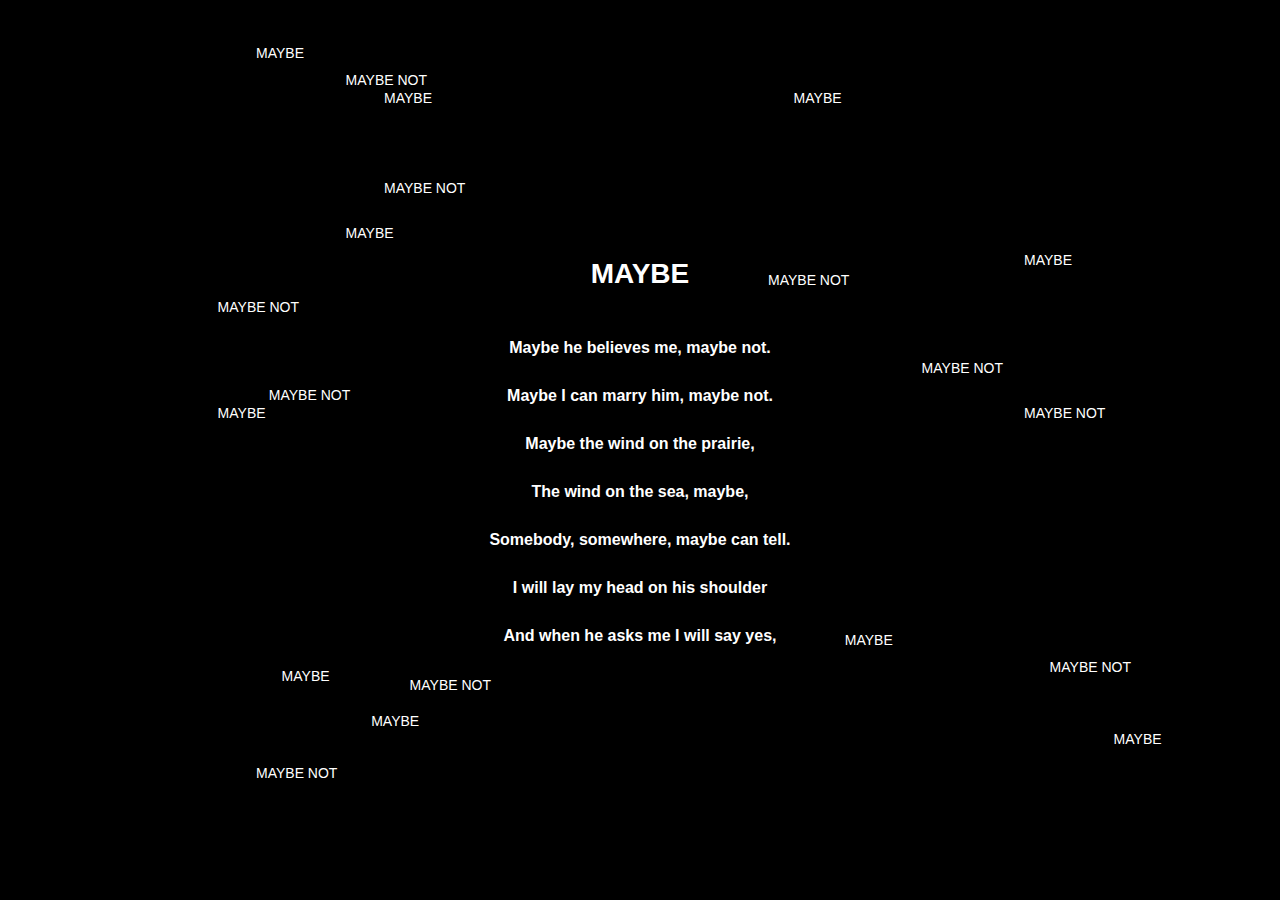
<file: final/index.html>
<!DOCTYPE html>
<html lang="en">
<head>
    <meta charset="UTF-8">
    <meta http-equiv="X-UA-Compatible" content="IE=edge">
    <meta name="viewport" content="width=device-width, initial-scale=1.0">
    <title>MayBe</title>
    <link rel="stylesheet" href="common.css">
</head>
<body>
    <div class="main-container">
        <div class="main-content">
            <div class="main-content-title">MAYBE</div>
            <p>Maybe he believes me, maybe not. </p>
            <p>Maybe I can marry him, maybe not.</p>
            <p>Maybe the wind on the prairie,</p>
            <p>The wind on the sea, maybe, </p>
            <p>Somebody, somewhere, maybe can tell.</p>
            <p>I will lay my head on his shoulder </p>
            <p>And when he asks me I will say yes,</p>
        </div>
    </div>

    <a href="./maybe.html" id="maybe-item-1" class="maybe-item">MAYBE</a>
    <a href="./maybe.html" id="maybe-item-2" class="maybe-item">MAYBE</a>
    <a href="./maybe.html" id="maybe-item-3" class="maybe-item">MAYBE</a>
    <a href="./maybe.html" id="maybe-item-4" class="maybe-item">MAYBE</a>
    <a href="./maybe.html" id="maybe-item-5" class="maybe-item">MAYBE</a>
    <a href="./maybe.html" id="maybe-item-6" class="maybe-item">MAYBE</a>
    <a href="./maybe.html" id="maybe-item-7" class="maybe-item">MAYBE</a>
    <a href="./maybe.html" id="maybe-item-8" class="maybe-item">MAYBE</a>
    <a href="./maybe.html" id="maybe-item-9" class="maybe-item">MAYBE</a>
    <a href="./maybe.html" id="maybe-item-10" class="maybe-item">MAYBE</a>

    <a href="./maybe-not.html" id="maybe-not-item-1" class="maybe-not-item">MAYBE NOT</a>
    <a href="./maybe-not.html" id="maybe-not-item-2" class="maybe-not-item">MAYBE NOT</a>
    <a href="./maybe-not.html" id="maybe-not-item-3" class="maybe-not-item">MAYBE NOT</a>
    <a href="./maybe-not.html" id="maybe-not-item-4" class="maybe-not-item">MAYBE NOT</a>
    <a href="./maybe-not.html" id="maybe-not-item-5" class="maybe-not-item">MAYBE NOT</a>
    <a href="./maybe-not.html" id="maybe-not-item-6" class="maybe-not-item">MAYBE NOT</a>
    <a href="./maybe-not.html" id="maybe-not-item-7" class="maybe-not-item">MAYBE NOT</a>
    <a href="./maybe-not.html" id="maybe-not-item-8" class="maybe-not-item">MAYBE NOT</a>
    <a href="./maybe-not.html" id="maybe-not-item-9" class="maybe-not-item">MAYBE NOT</a>
    <a href="./maybe-not.html" id="maybe-not-item-10" class="maybe-not-item">MAYBE NOT</a>
</body>
</html>
</file>
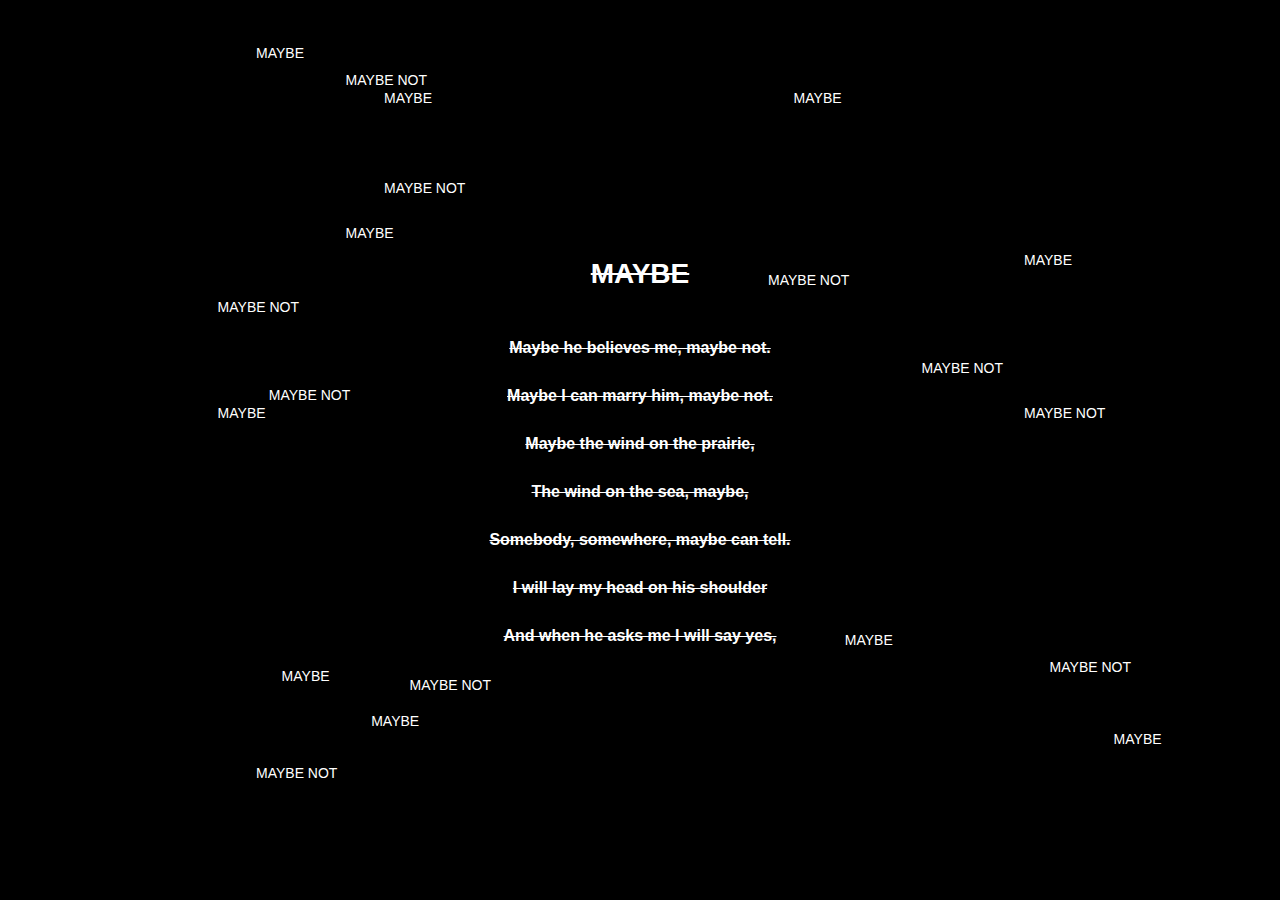
<file: final/maybe-not.html>
<!DOCTYPE html>
<html lang="en">
<head>
    <meta charset="UTF-8">
    <meta http-equiv="X-UA-Compatible" content="IE=edge">
    <meta name="viewport" content="width=device-width, initial-scale=1.0">
    <title>MayBe</title>
    <link rel="stylesheet" href="common.css">
</head>
<body>
    <div class="main-container">
        <div class="main-content main-content-delete">
            <div class="main-content-title">MAYBE</div>
            <p>Maybe he believes me, maybe not. </p>
            <p>Maybe I can marry him, maybe not.</p>
            <p>Maybe the wind on the prairie,</p>
            <p>The wind on the sea, maybe, </p>
            <p>Somebody, somewhere, maybe can tell.</p>
            <p>I will lay my head on his shoulder </p>
            <p>And when he asks me I will say yes,</p>
        </div>
    </div>

    <a href="./maybe.html" id="maybe-item-1" class="maybe-item">MAYBE</a>
    <a href="./maybe.html" id="maybe-item-2" class="maybe-item">MAYBE</a>
    <a href="./maybe.html" id="maybe-item-3" class="maybe-item">MAYBE</a>
    <a href="./maybe.html" id="maybe-item-4" class="maybe-item">MAYBE</a>
    <a href="./maybe.html" id="maybe-item-5" class="maybe-item">MAYBE</a>
    <a href="./maybe.html" id="maybe-item-6" class="maybe-item">MAYBE</a>
    <a href="./maybe.html" id="maybe-item-7" class="maybe-item">MAYBE</a>
    <a href="./maybe.html" id="maybe-item-8" class="maybe-item">MAYBE</a>
    <a href="./maybe.html" id="maybe-item-9" class="maybe-item">MAYBE</a>
    <a href="./maybe.html" id="maybe-item-10" class="maybe-item">MAYBE</a>

    <a href="./maybe-not.html" id="maybe-not-item-1" class="maybe-not-item">MAYBE NOT</a>
    <a href="./maybe-not.html" id="maybe-not-item-2" class="maybe-not-item">MAYBE NOT</a>
    <a href="./maybe-not.html" id="maybe-not-item-3" class="maybe-not-item">MAYBE NOT</a>
    <a href="./maybe-not.html" id="maybe-not-item-4" class="maybe-not-item">MAYBE NOT</a>
    <a href="./maybe-not.html" id="maybe-not-item-5" class="maybe-not-item">MAYBE NOT</a>
    <a href="./maybe-not.html" id="maybe-not-item-6" class="maybe-not-item">MAYBE NOT</a>
    <a href="./maybe-not.html" id="maybe-not-item-7" class="maybe-not-item">MAYBE NOT</a>
    <a href="./maybe-not.html" id="maybe-not-item-8" class="maybe-not-item">MAYBE NOT</a>
    <a href="./maybe-not.html" id="maybe-not-item-9" class="maybe-not-item">MAYBE NOT</a>
    <a href="./maybe-not.html" id="maybe-not-item-10" class="maybe-not-item">MAYBE NOT</a>
</body>
</html>
</file>
<file: final/common.css>
body
{
    margin: 0px;
    padding: 0px;
    background-color: #000000;
    color: #FFFFFF;

    position: relative;
    font-family: Arial, Helvetica, sans-serif;
}
*
{
    box-sizing: border-box;
}
a
{
    text-decoration: none;
}

.main-container
{
    width: 100%;
    height: 100vh;
    display: flex;
    justify-content: center;
    align-items: center;
    overflow-y: auto;
}
.main-content
{
    width: 900px;
}
.main-content-delete
{
    text-decoration: line-through;
}
.main-content-title
{
    line-height: 3em;
    font-size: 28px;
    font-weight: bold;
    text-align: center;
}
.main-content p
{
    font-size: 16px;
    font-weight: bold;
    text-align: center;
    line-height: 2em;
}

.maybe-item,.maybe-not-item
{
    position: absolute;
    z-index: 9;
    color: #FFFFFF;
    cursor: pointer;
    font-size: 14px;
}
.maybe-item:hover,.maybe-not-item:hover
{
    color: yellow;
    text-shadow: 1px 1px 1px #CCCCCC;
}
#maybe-item-1
{
    top: 5%;
    left: 20%;
}
#maybe-item-2
{
    top: 10%;
    left: 30%;
}
#maybe-item-3
{
    top: 10%;
    left: 62%;
}
#maybe-item-4
{
    top: 45%;
    left: 17%;
}
#maybe-item-5
{
    top: 25%;
    left: 27%;
}
#maybe-item-6
{
    top: 28%;
    left: 80%;
}
#maybe-item-7
{
    bottom: 17%;
    left: 87%;
}
#maybe-item-8
{
    bottom: 24%;
    left: 22%;
}
#maybe-item-9
{
    bottom: 28%;
    left: 66%;
}
#maybe-item-10
{
    bottom: 19%;
    left: 29%;
}


#maybe-not-item-1
{
    top: 85%;
    left: 20%;
}
#maybe-not-item-2
{
    top: 43%;
    left: 21%;
}
#maybe-not-item-3
{
    top: 8%;
    left: 27%;
}
#maybe-not-item-4
{
    top: 45%;
    left: 80%;
}
#maybe-not-item-5
{
    top: 20%;
    left: 30%;
}
#maybe-not-item-6
{
    top: 40%;
    left: 72%;
}
#maybe-not-item-7
{
    bottom: 23%;
    left: 32%;
}
#maybe-not-item-8
{
    bottom: 65%;
    left: 17%;
}
#maybe-not-item-9
{
    bottom: 68%;
    left: 60%;
}
#maybe-not-item-10
{
    bottom: 25%;
    left: 82%;
}

.maybe-item
{
    animation-name: shanshuo;
    animation-duration: 4s;
    animation-delay: 0s;
    animation-iteration-count: infinite;
}
.maybe-not-item
{
    animation-name: shanshuo;
    animation-duration: 4s;
    animation-delay: 2s;
    animation-iteration-count: infinite;
}

@keyframes shanshuo
{
    0%
    {
        opacity: 1;
    }
    50%
    {
        opacity: 0;
    }
    100%
    {
        opacity: 1;
    }
}
</file>
